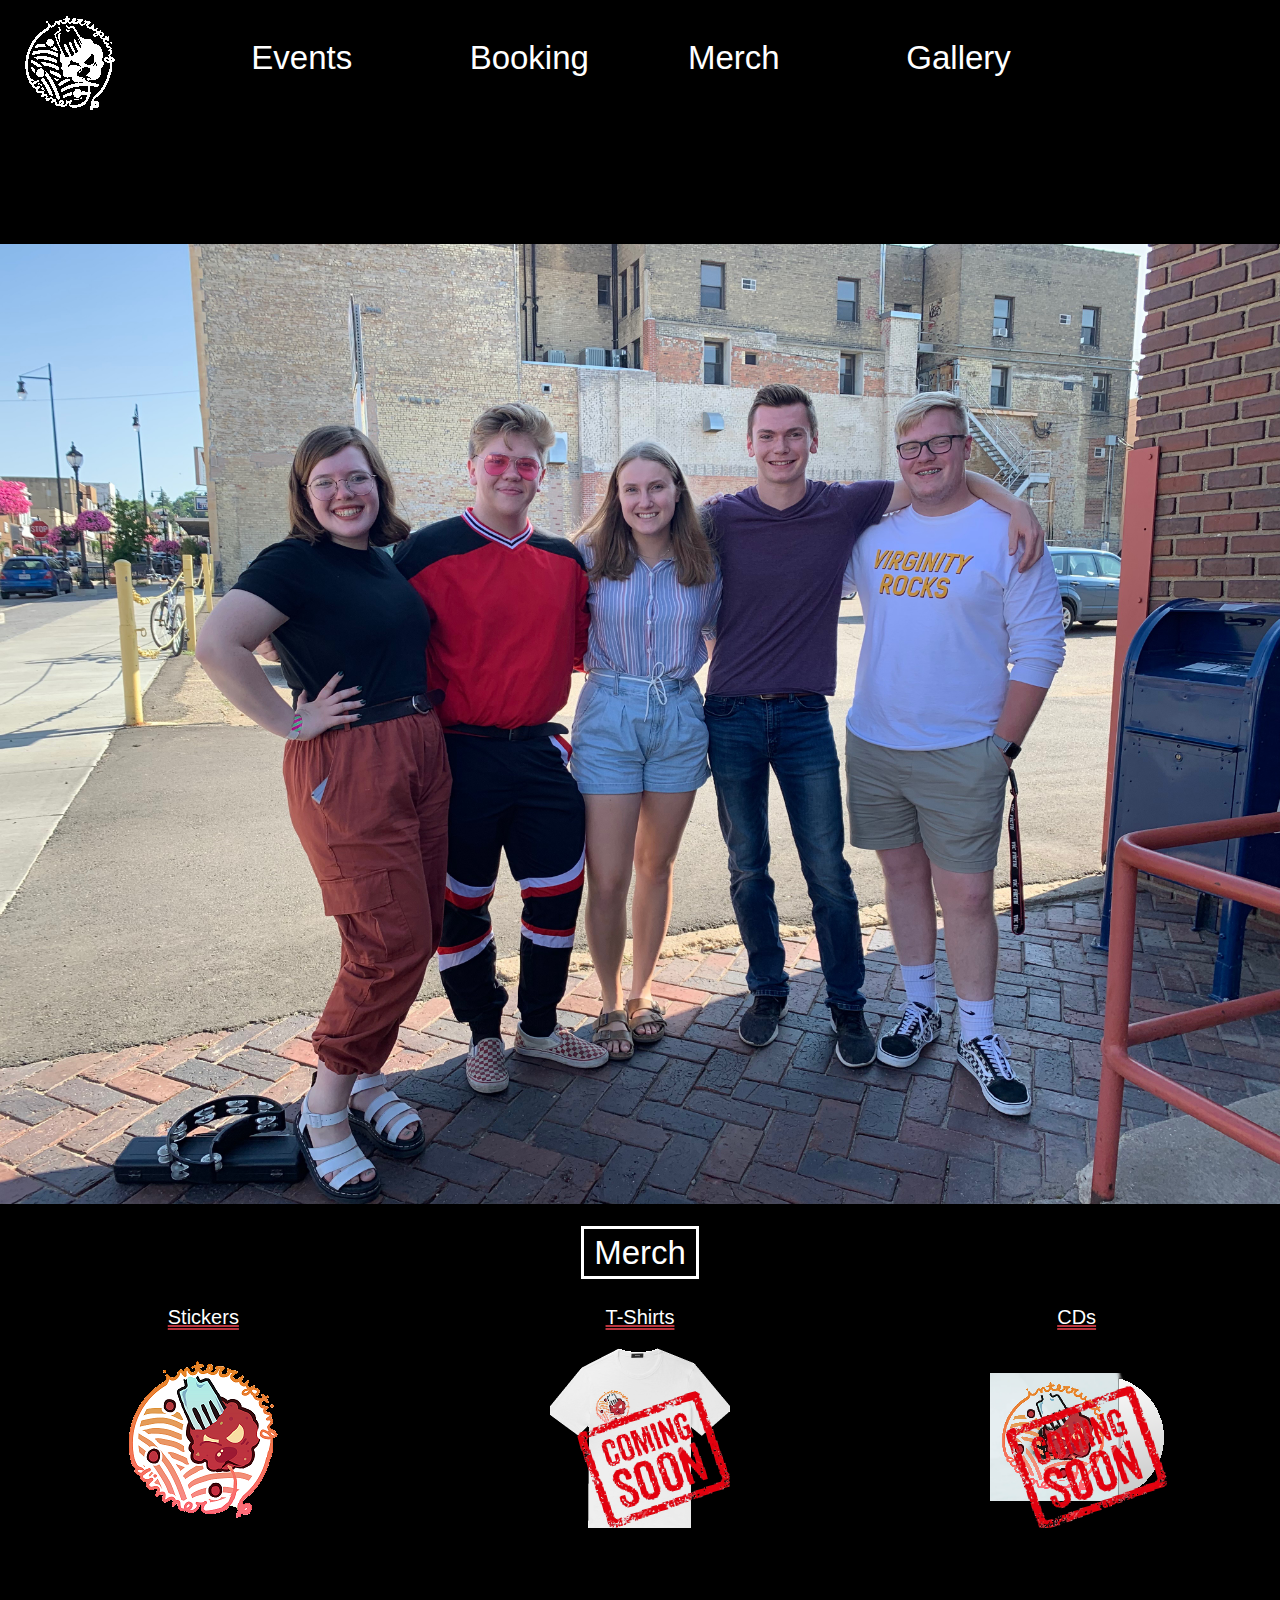
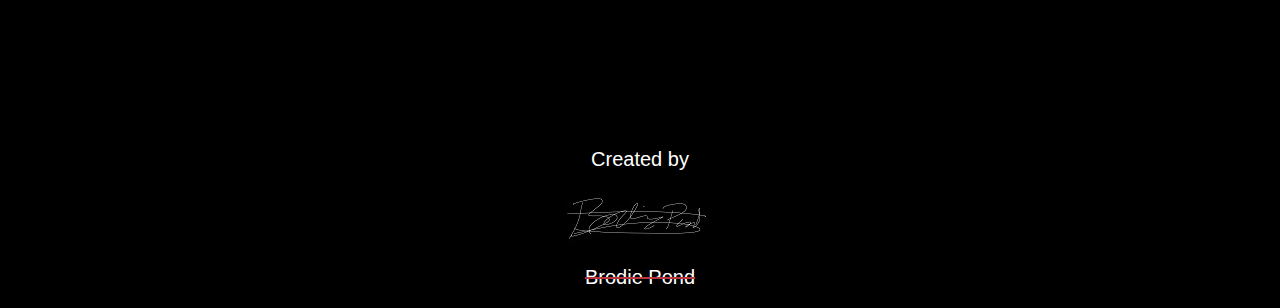
<file: index.html>
<html>

	<head>
		<!-- Global site tag (gtag.js) - Google Analytics -->
		<script async src="https://www.googletagmanager.com/gtag/js?id=UA-148924371-1"></script>
		<script>
		window.dataLayer = window.dataLayer || [];
		function gtag(){dataLayer.push(arguments);}
		gtag('js', new Date());
		gtag('config', 'UA-148924371-1');
		</script>
		<!--end of Google tag-->
		<title>Interrupting Dinner</title>
		
		<link href="css/bootstrap.css" rel="stylesheet"/>
		<script src="js/bootstrap.min.js"></script>
		<link href="style.css" rel="stylesheet"/>
		<link rel="shortcut icon" href="pics/tablogo.ico">
	</head>
	
	<body>
		<div class="row" width=100%>
			<div class="col-sm-2">
				<a class="navbar" href=#><img src="pics/logoblack.png"></a>
			</div>	
			<div class="col-sm-2" class="test">
				<a class="navbara" href="events/index.html">Events</a>
			</div>	
			<div class="col-sm-2">
				<a class="navbara" href="booking/index.html">Booking</a>
			</div>	
			<div class="col-sm-2">
				<a class="navbara" href="merch/index.html">Merch</a>
			</div>	
						<div class="col-sm-2">
				<a class="navbara" href="gallery/index.html">Gallery</a>
			</div>	
		</div>
		<br>
		<br>
		<br>
		<br>
		<br>
		<div class="row">
			<div class="col-sm-12">
				<img src="pics/pic.JPG" width=100%>
			</div>	
		</div>
		
		<br><center><a class="merch" href=merch/index.html>Merch</a></center><br>
		
		<div class="row">
			<div class="col-sm-4">
				<div class="test">
				<p>Stickers</p>
				<a href="merch/index.html"><img src= pics/sticker.png></a>
				</div>
			</div>	
			<div class="col-sm-4">
				<div class="test">
				<p>T-Shirts</p>
				<a href="merch/index.html"><img src = pics/tshirtc.png></a>
				<!--delete c in picture name to return to normal picture-->
				</div>
			</div>
			<div class="col-sm-4">
				<div class="test">
				<p>CDs</p>
					
				<a href="merch/index.html"><img src=pics/cdc.png></a>
				<!--delete c in picture name to return to normal picture-->
				</div>	
			</div>
		</div>
		<br>
		<br>
		<br>
		<br>
		<br>
		<br>
		<br>
		<br>
		<br>
		<div class="row">
			<div class="col-sm-12">
				<div class="test1">
				Created by <br> <img src="pics/sign.jpg"><p class="bp">Brodie Pond</p>
				</div>
			</div>
		</div>
	
	
	
	
	</body>






</html>
</file>
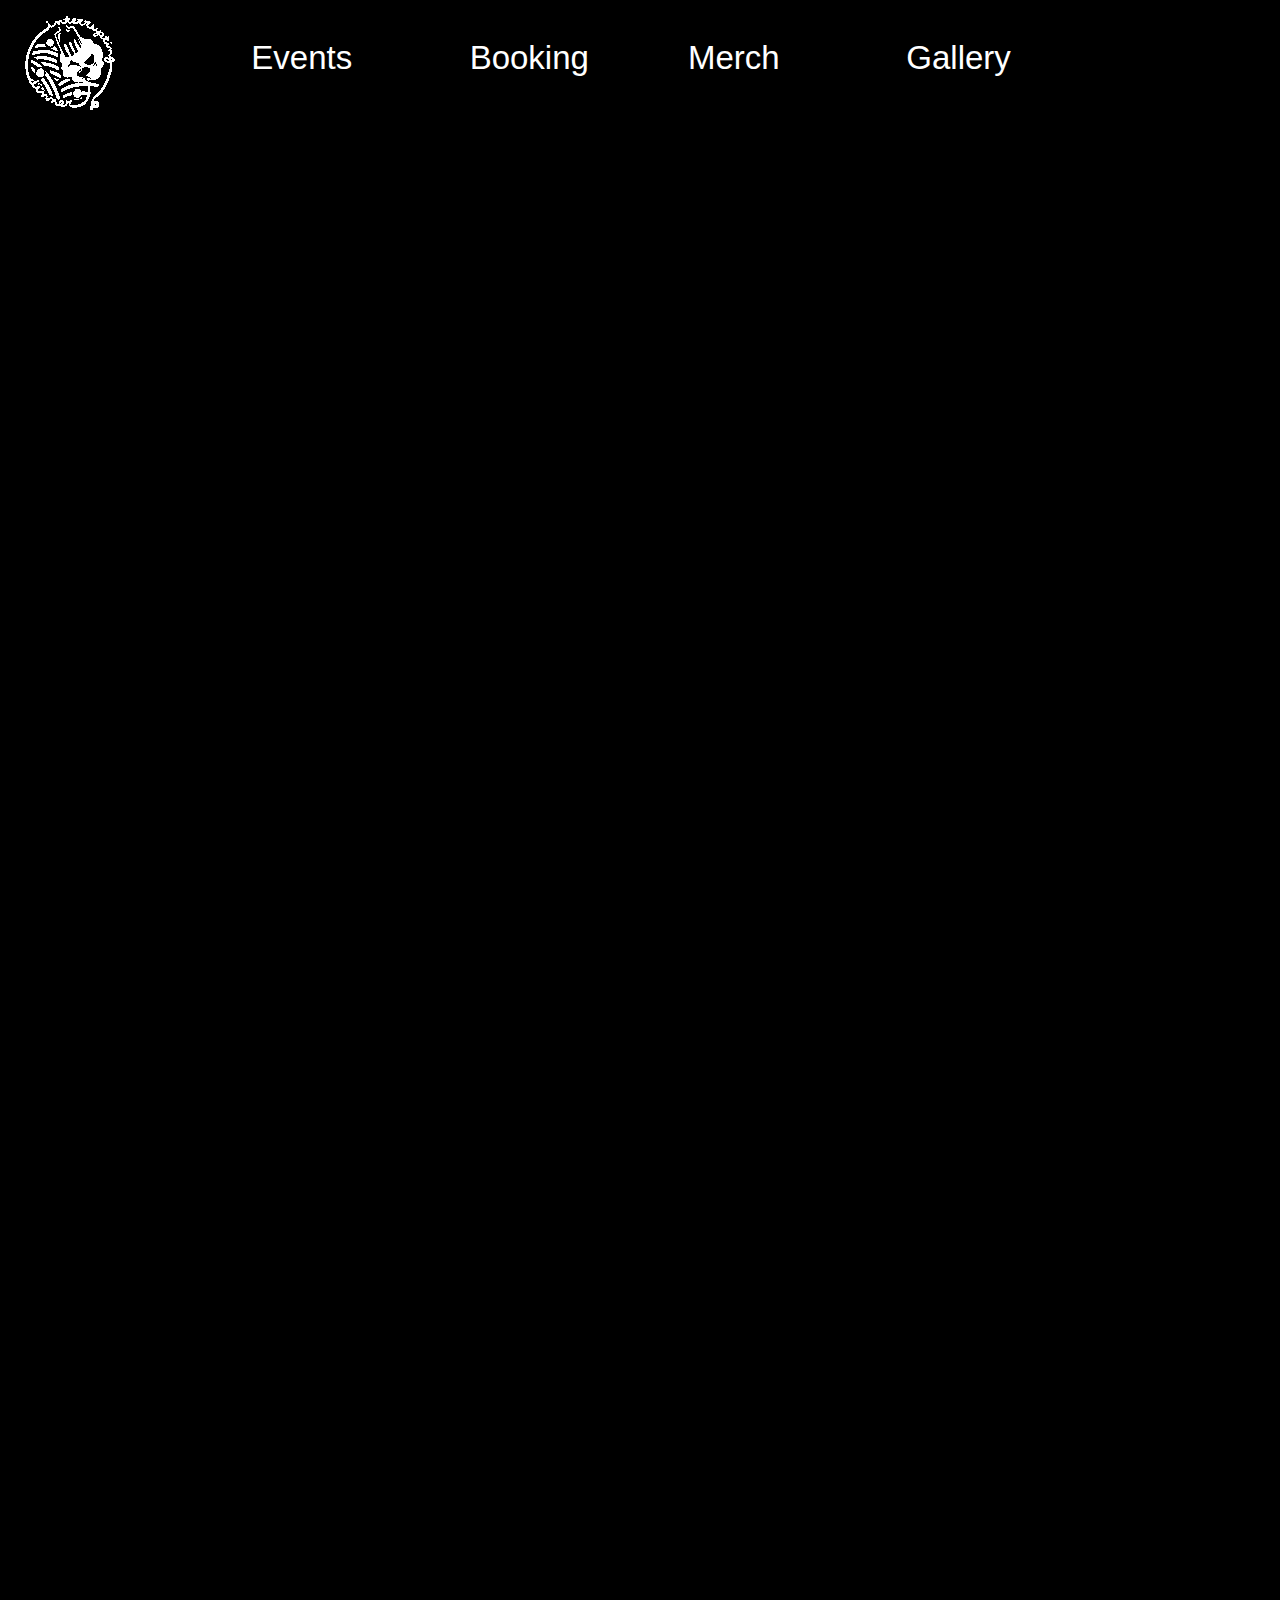
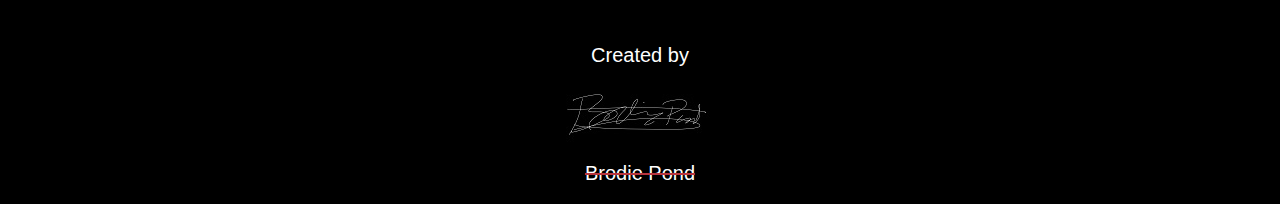
<file: booking/index.html>
<html>
	<head>
		<title>Booking</title>
			<link href="../css/bootstrap.css" rel="stylesheet"/>
		<script src="../js/bootstrap.min.js"></script>
		<link href="../style.css" rel="stylesheet"/>
		<link rel="shortcut icon" href="../pics/tablogo.ico">
	</head>
	<body>
		<div class="row" width=100%>
			<div class="col-sm-2">
				<a class="navbar" href=../index.html><img src="../pics/logoblack.png"></a>
			</div>	
			<div class="col-sm-2" class="test">
				<a class="navbara" href="../events/index.html">Events</a>
			</div>	
			<div class="col-sm-2">
				<a class="navbara" href=#>Booking</a>
			</div>	
			<div class="col-sm-2">
				<a class="navbara" href="../merch/index.html">Merch</a>
			</div>
			<div class="col-sm-2">
				<a class="navbara" href="../gallery/index.html">Gallery</a>
			</div>	
		</div>
		<div class="row" width=100%>
			<div class="col-sm-12">
				<center><iframe class="embed" src="https://docs.google.com/forms/d/e/1FAIpQLScfnzSElc_FxrHwBMNott3XXEHmFXsIRE-NsREPNCzC3P5bwQ/viewform?embedded=true" width="640" height="1300" frameborder="0" marginheight="0" marginwidth="0">Loading…</iframe>
			</div>	
		</div>
		<br>
		<br>
		<br>
		<br>
		<br>
		<br>
		<br>
		<br>
		<br>
		<div class="row">
			<div class="col-sm-12">
				<div class="test1">
				Created by <br> <img src="../pics/sign.jpg"><p class="bp">Brodie Pond</p>
				</div>
			</div>
		</div>
	</body>
</html>
</file>
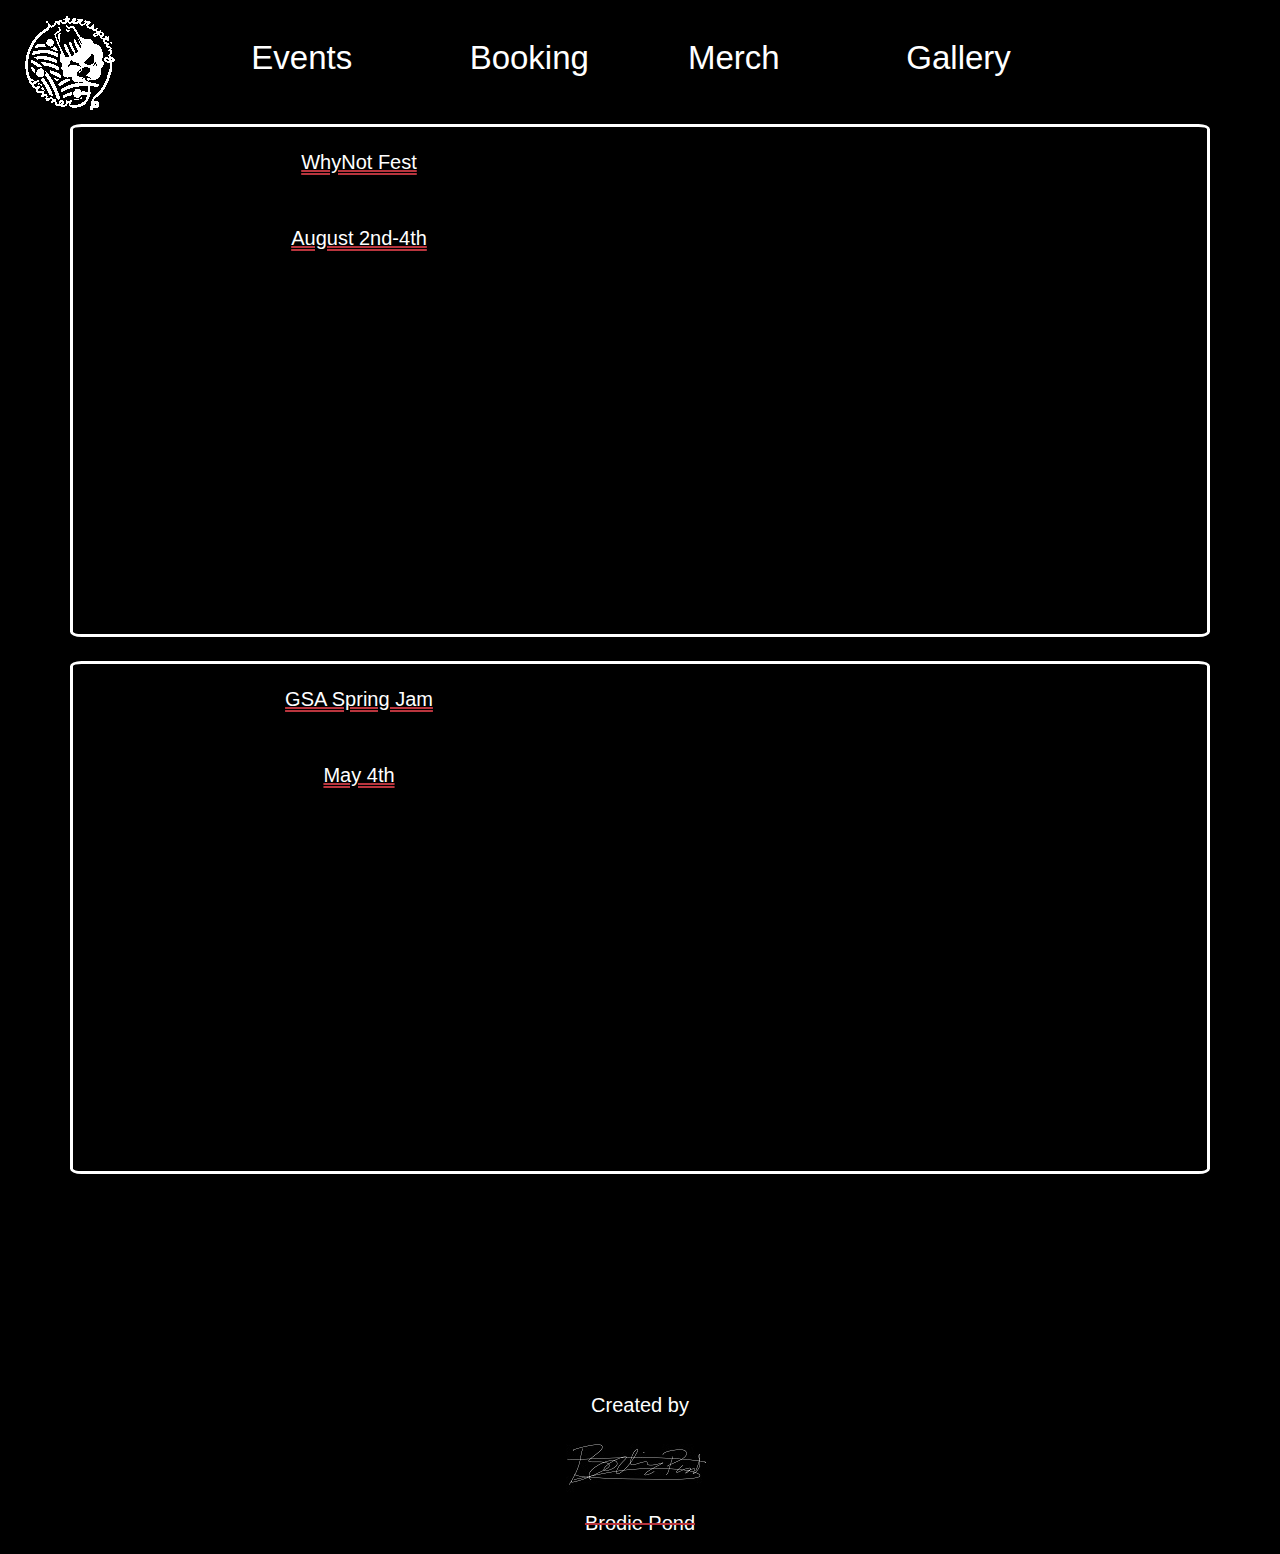
<file: events/index.html>
<html>
	<head>
		<title>Events</title>
			<link href="../css/bootstrap.css" rel="stylesheet"/>
		<script src="../js/bootstrap.min.js"></script>
		<link href="../style.css" rel="stylesheet"/>
		<link rel="shortcut icon" href="../pics/tablogo.ico">
	</head>
	<body>
		<div class="row" width=100%>
			<div class="col-sm-2">
				<a class="navbar" href=../index.html><img src="../pics/logoblack.png"></a>
			</div>	
			<div class="col-sm-2" class="test">
				<a class="navbara" href=#>Events</a>
			</div>	
			<div class="col-sm-2">
				<a class="navbara" href="../booking/index.html">Booking</a>
			</div>	
			<div class="col-sm-2">
				<a class="navbara" href="../merch/index.html">Merch</a>
			</div>
			<div class="col-sm-2">
				<a class="navbara" href="../gallery/index.html">Gallery</a>
			</div>	
		</div>
		
		
		
		<div class="container">
			<div class="row" width=100%>
			<div class="col-sm-6">
				<div class="test">
				<p>WhyNot Fest</p>
				<br>
				<p>August 2nd-4th</p>
				</div>
			</div>	
			<div class="col-sm-12">
				<div class="test">
					<iframe class="embed" width="560" height="315" src="https://www.youtube.com/embed/Cb10Ya0V3Os" frameborder="0" allow="accelerometer; autoplay; encrypted-media; gyroscope; picture-in-picture" allowfullscreen></iframe>
				</div>
			</div>	
			</div>
		</div>
		<br>
		<div class="container">
			<div class="row" width=100%>
			<div class="col-sm-6">
				<div class="test">
				<p>GSA Spring Jam</p>
				<br>
				<p>May 4th</p>
				</div>
			</div>	
			<div class="col-sm-12">
				<div class="test">
					<iframe class="embed" width="560" height="315" src="https://www.youtube.com/embed/g5F2dblzFtc" frameborder="0" allow="accelerometer; autoplay; encrypted-media; gyroscope; picture-in-picture" allowfullscreen></iframe>
				</div>
			</div>	
			</div>
		</div>
		<br>
		<br>
		<br>
		<br>
		<br>
		<br>
		<br>
		<br>
		<br>
		<div class="row">
			<div class="col-sm-12">
				<div class="test1">
				Created by <br> <img src="../pics/sign.jpg"><p class="bp">Brodie Pond</p>
				</div>
			</div>
		</div>
	</body>
</html>
</file>
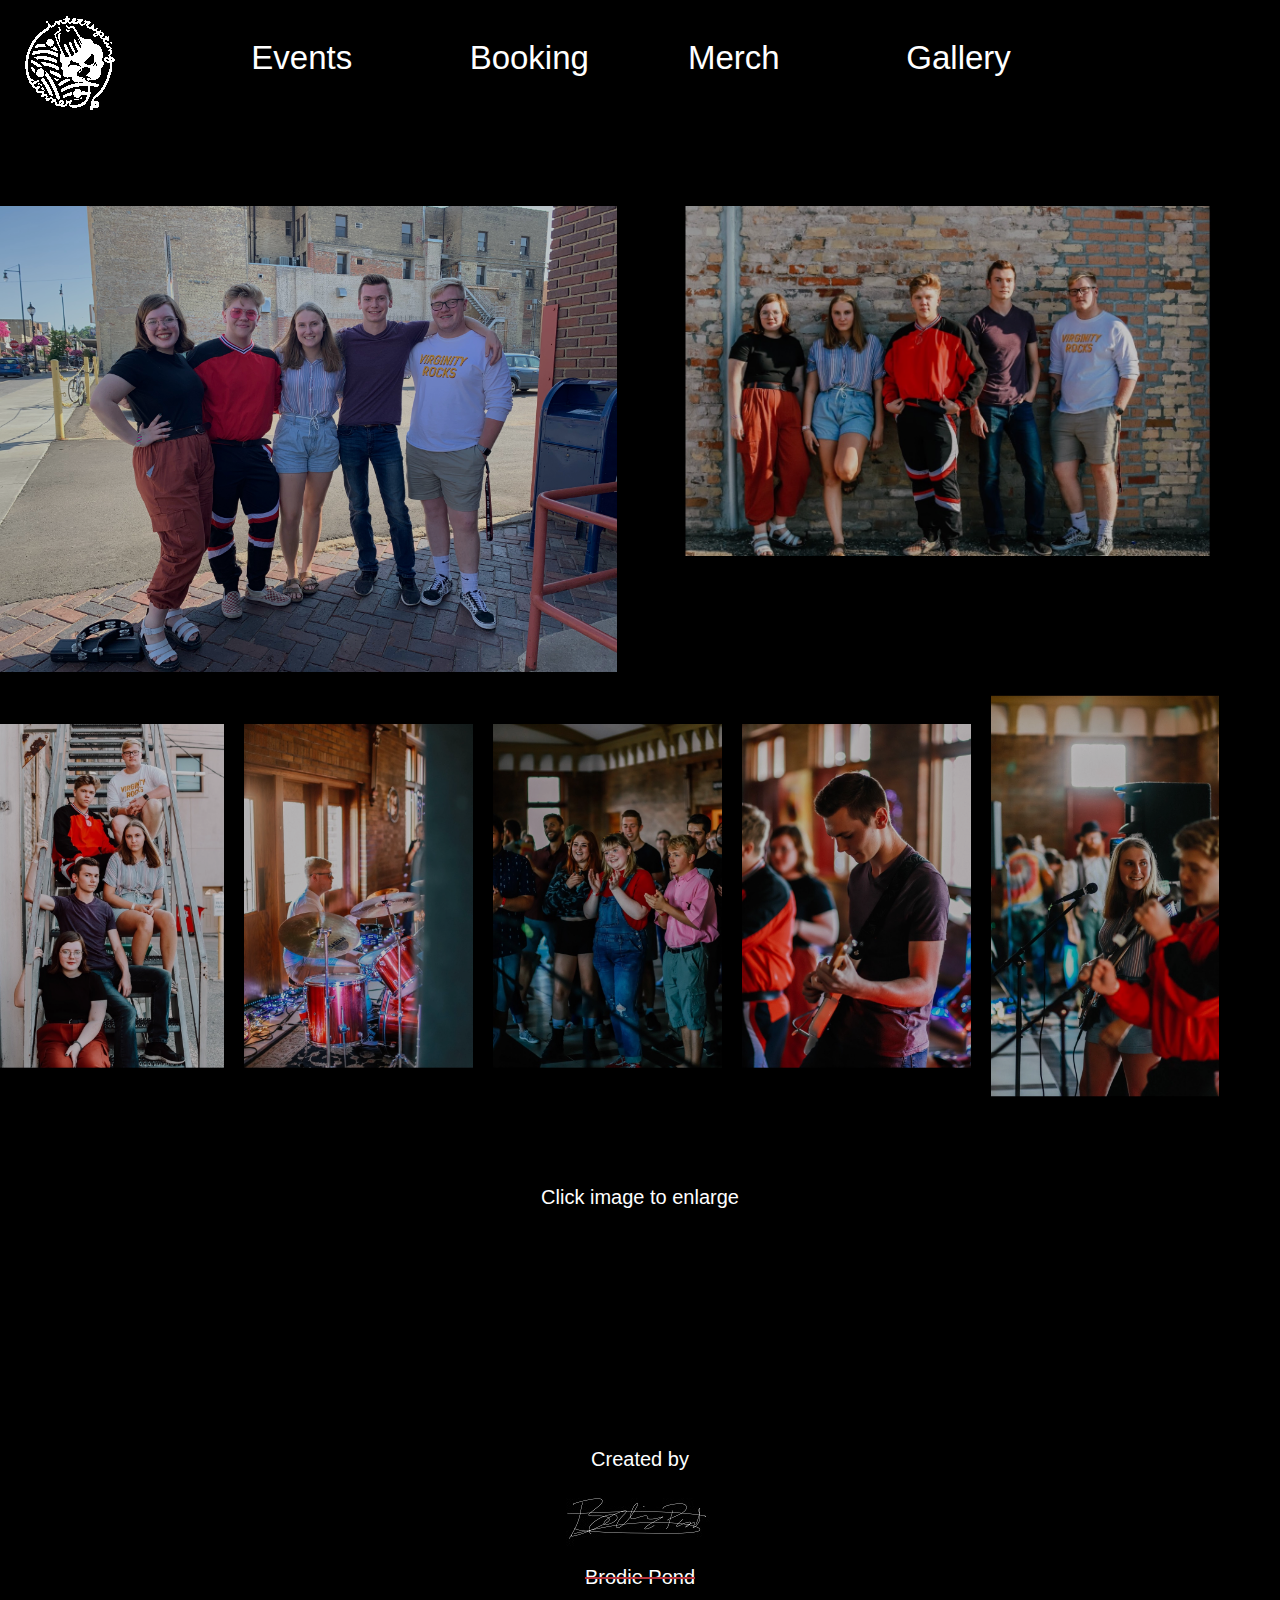
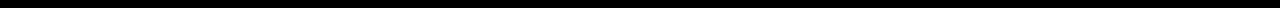
<file: gallery/index.html>
<html>
	<head>
		<title>Gallery</title>
			<link href="../css/bootstrap.css" rel="stylesheet"/>
		<script src="../js/bootstrap.min.js"></script>
		<link href="../style.css" rel="stylesheet"/>
		<link rel="shortcut icon" href="../pics/tablogo.ico">
	</head>
	<body>
		<div class="row" width=100%>
			<div class="col-sm-2">
				<a class="navbar" href=../index.html><img src="../pics/logoblack.png"></a>
			</div>	
			<div class="col-sm-2" class="test">
				<a class="navbara" href="../events/index.html">Events</a>
			</div>	
			<div class="col-sm-2">
				<a class="navbara" href="../booking/index.html">Booking</a>
			</div>	
			<div class="col-sm-2">
				<a class="navbara" href="../merch/index.html">Merch</a>
			</div>
			<div class="col-sm-2">
				<a class="navbara" href="#">Gallery</a>
			</div>	
		</div>
		<div class="row" width=100%>
			<div class="col-sm-12">
				<!--put gallery here-->
			
<br>
<br>
<br>
<!-- The four columns -->
<div class="row">
  <div class="columnt">
    <img src="../pics/gallery/img1.JPG"  style="width:100%" onclick="myFunction(this);">
  </div>
  <div class="columnt">
    <img src="../pics/gallery/img2.JPG"  style="width:100%" onclick="myFunction(this);">
  </div>
  </div>
  
  
  <div class="row">
  <div class="column">
    <img src="../pics/gallery/img3.JPG"  style="width:100%" onclick="myFunction(this);">
  </div>
  <div class="column">
    <img src="../pics/gallery/img4.JPG"  style="width:100%" onclick="myFunction(this);">
  </div>
  <div class="column">
    <img src="../pics/gallery/img5.JPG"  style="width:100%" onclick="myFunction(this);">
  </div>
  <div class="column">
    <img src="../pics/gallery/img6.JPG"  style="width:100%" onclick="myFunction(this);">
  </div>
  <div class="column">
    <img src="../pics/gallery/img7.JPG"  style="width:100%" onclick="myFunction(this);">
  </div>
</div>

<div class="container123">
  <span onclick="this.parentElement.style.display='none'" class="closebtn">&times;</span>
  <img id="expandedImg" style="width:100%">
  <div id="imgtext"></div>
</div>

<script>
function myFunction(imgs) {
  var expandImg = document.getElementById("expandedImg");
  var imgText = document.getElementById("imgtext");
  expandImg.src = imgs.src;
  imgText.innerHTML = imgs.alt;
  expandImg.parentElement.style.display = "block";
}
</script>
<br>
		<br>
		<br>
  <p class="test1">Click image to enlarge</p>
<!--end gallery-->
			</div>	
		</div>
		<br>
		<br>
		<br>
		<br>
		<br>
		<br>
		<br>
		<br>
		<br>
		<div class="row">
			<div class="col-sm-12">
				<div class="test1">
				Created by <br> <img src="../pics/sign.jpg"><p class="bp">Brodie Pond</p>
				</div>
			</div>
		</div>
	</body>
</html>
</file>
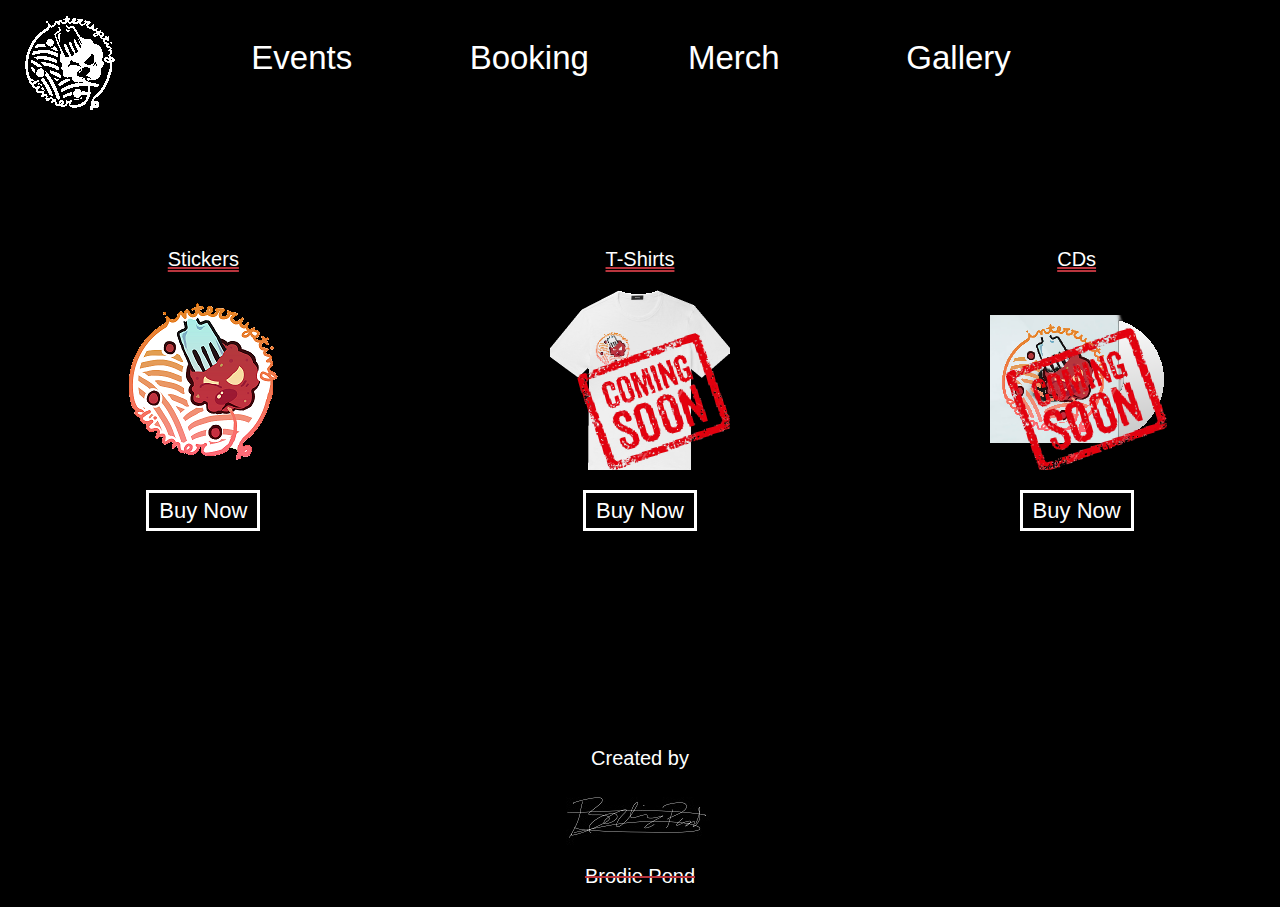
<file: merch/index.html>
<html>
	<head>
		<title>Merch</title>
			<link href="../css/bootstrap.css" rel="stylesheet"/>
		<script src="../js/bootstrap.min.js"></script>
		<link href="../style.css" rel="stylesheet"/>
		<link rel="shortcut icon" href="../pics/tablogo.ico">
	</head>
	<body>
		<div class="row" width=100%>
			<div class="col-sm-2">
				<a class="navbar" href=../index.html><img src="../pics/logoblack.png"></a>
			</div>	
			<div class="col-sm-2" class="test">
				<a class="navbara" href="../events/index.html">Events</a>
			</div>	
			<div class="col-sm-2">
				<a class="navbara" href="../booking/index.html">Booking</a>
			</div>	
			<div class="col-sm-2">
				<a class="navbara" href="#">Merch</a>
			</div>	
			<div class="col-sm-2">
				<a class="navbara" href="../gallery/index.html">Gallery</a>
			</div>	
		</div>
		<br>
		<br>
		<br>
		<br>
		<br>		
		</div>
		<div class="row">
			<div class="col-sm-4">
				<div class="test">
					<p>Stickers</p>
				<img src= ../pics/sticker.png>
				</div>
				<br>
				<center><a class="buynow" href="../order/index.html">Buy Now</a>
			</div>	
			<div class="col-sm-4">
				<div class="test">
				<p>T-Shirts</p>
				<img src = ../pics/tshirtc.png>
				<!--delete c in picture name to return to normal picture-->
				</div>
				<br>
				<center><a class="buynow" href="#">Buy Now</a>
				<!--add "../order/index.html" as buy now to return to normal-->
			</div>
			<div class="col-sm-4">
				<div class="test">
				<p>CDs</p>
					
				<img src=../pics/cdc.png>
				<!--delete c in picture name to return to normal picture-->
				</div>	
				<br>
				<center><a class="buynow" href="#">Buy Now</a>
				<!--add "../order/index.html" as buy now to return to normal-->
			</div>
		</div>
		<br>
		<br>
		<br>
		<br>
		<br>
		<br>
		<br>
		<br>
		<br>
		<div class="row">
			<div class="col-sm-12">
				<div class="test1">
				Created by <br> <img src="../pics/sign.jpg"><p class="bp">Brodie Pond</p>
				</div>
			</div>
		</div>
	</body>
</html>
</file>
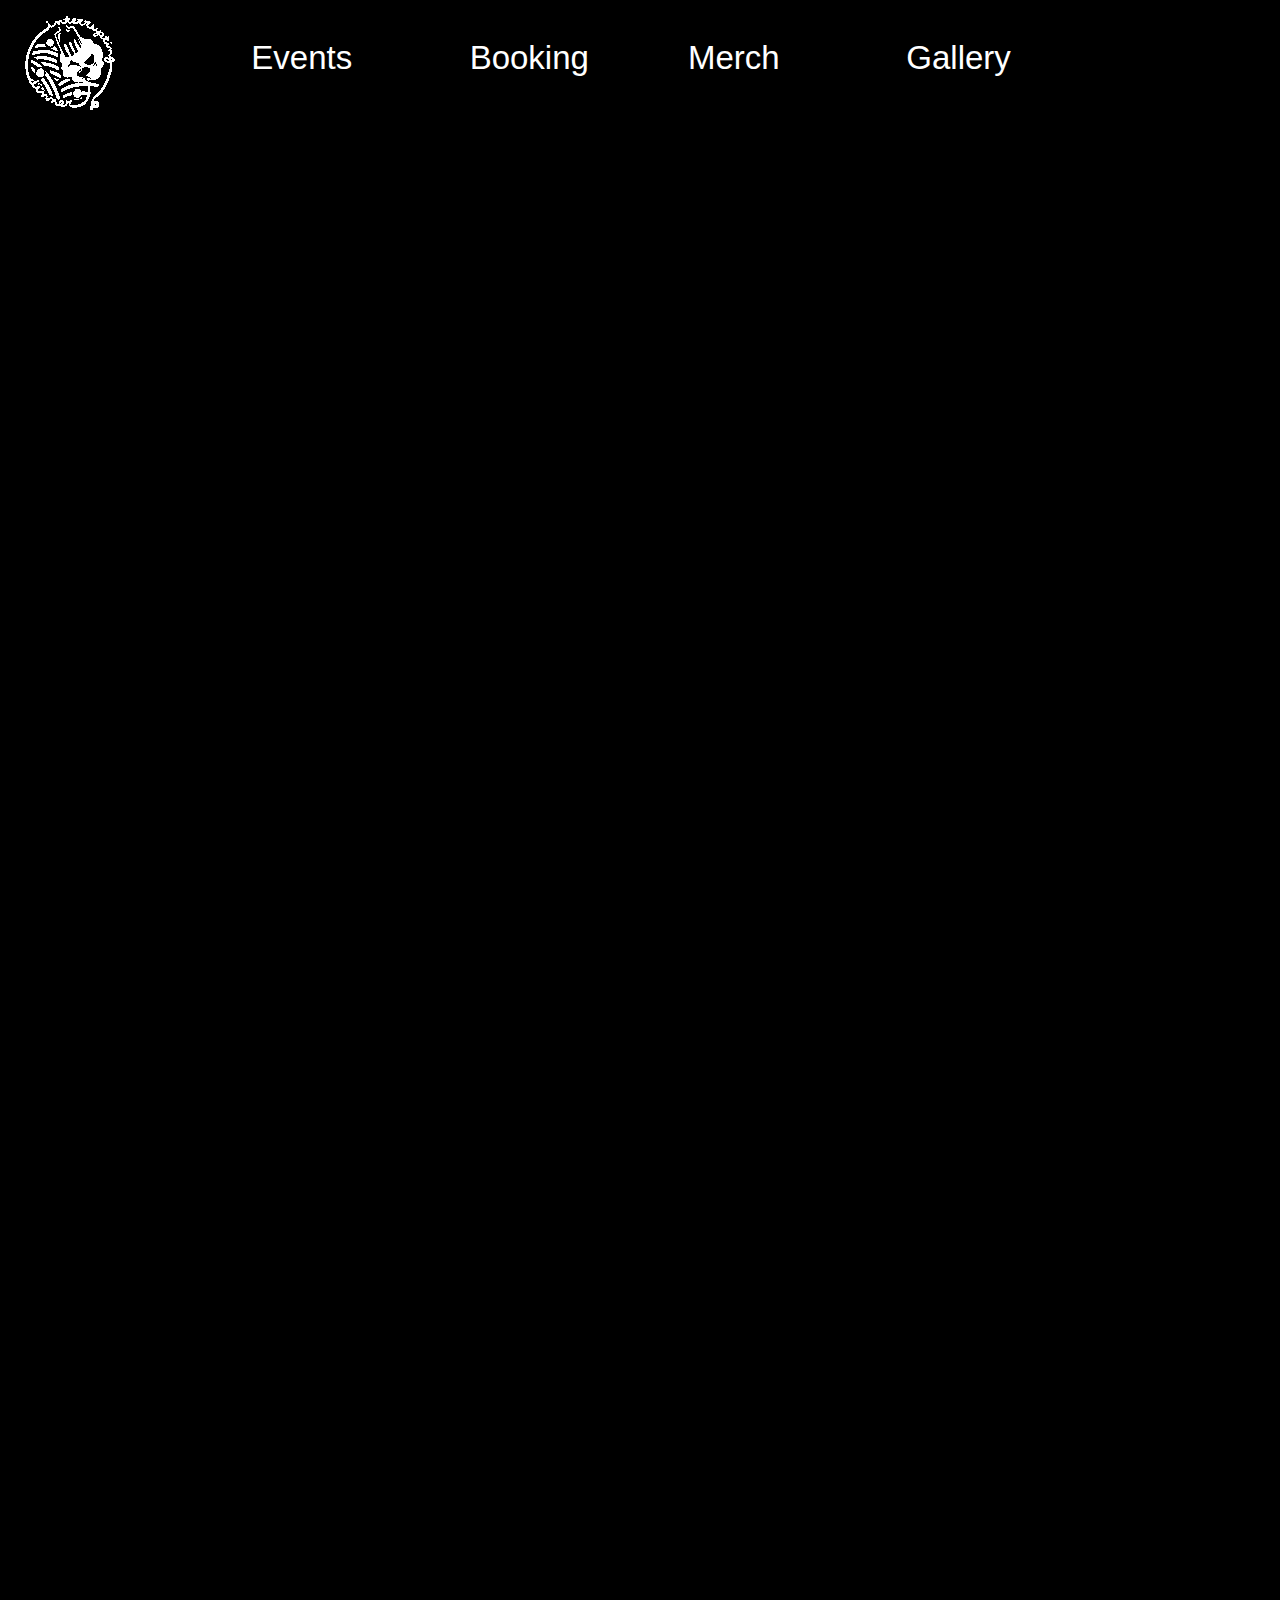
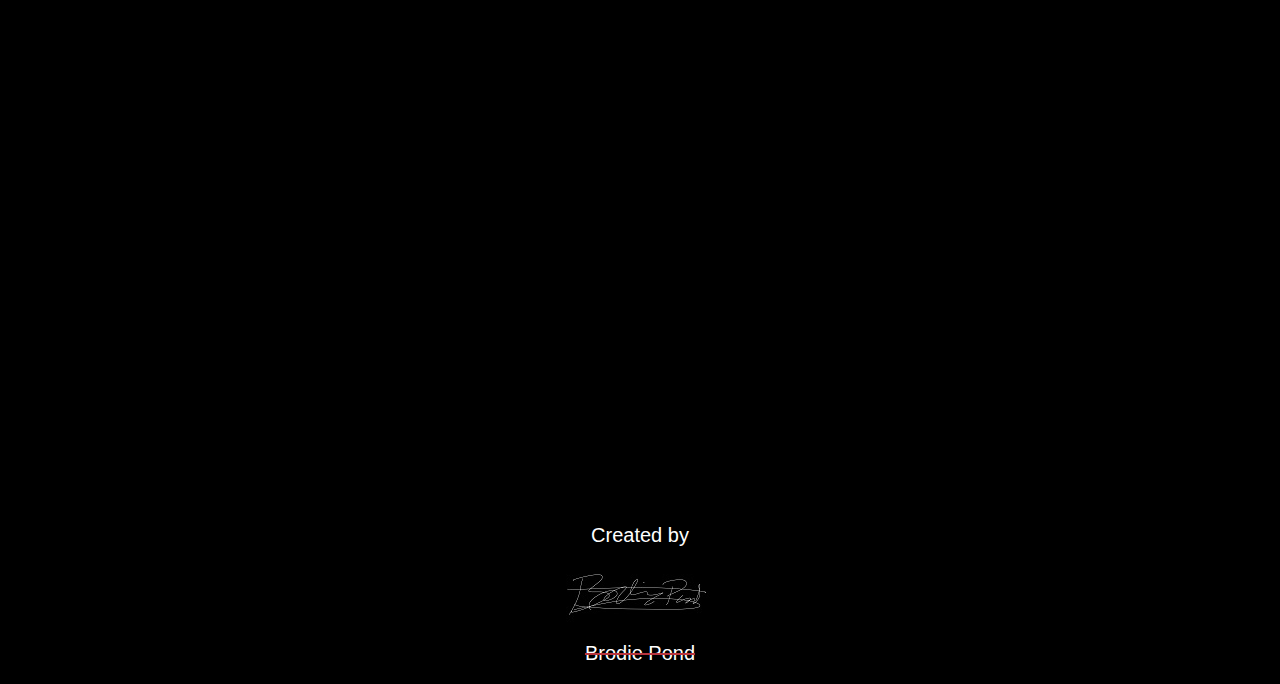
<file: order/index.html>
<html>
	<head>
		<title>Order Form</title>
			<link href="../css/bootstrap.css" rel="stylesheet"/>
		<script src="../js/bootstrap.min.js"></script>
		<link href="../style.css" rel="stylesheet"/>
		<link rel="shortcut icon" href="../pics/tablogo.ico">
	</head>
	<body>
		<div class="row" width=100%>
			<div class="col-sm-2">
				<a class="navbar" href=../index.html><img src="../pics/logoblack.png"></a>
			</div>	
			<div class="col-sm-2" class="test">
				<a class="navbara" href="../events/index.html">Events</a>
			</div>	
			<div class="col-sm-2">
				<a class="navbara" href="../booking/index.html">Booking</a>
			</div>	
			<div class="col-sm-2">
				<a class="navbara" href="../merch/index.html">Merch</a>
			</div>
			<div class="col-sm-2">
				<a class="navbara" href="../gallery/index.html">Gallery</a>
			</div>	
		</div>
		<div class="row" width=100%>
			<div class="col-sm-12">
				<center><iframe src="https://docs.google.com/forms/d/e/1FAIpQLSez07h7YzNzTVX4PR6fueoSW_tiLTahz5_SlUSDqBF6_eT7bQ/viewform?embedded=true" width="1000" height="1780" frameborder="0" marginheight="0" marginwidth="0">Loading…</iframe>
			</div>	
		</div>
		<br>
		<br>
		<br>
		<br>
		<br>
		<br>
		<br>
		<br>
		<br>
		<div class="row">
			<div class="col-sm-12">
				<div class="test1">
				Created by <br> <img src="../pics/sign.jpg"><p class="bp">Brodie Pond</p>
				</div>
			</div>
		</div>
	</body>
</html>
</file>
<file: style.css>
body {
	background-color:black;
}
.navbar {
	color:white;
	text-align:center;
	

}
.navbara {
	color:white;
	text-align:center;
	font-size:33;
	display:inline-block;
	padding-top:33px;
	padding-left:33px;

}
.merch {
	font-size:33;
	color:white;
	border:solid;
	padding-left:10px;
	padding-right:10px;
	padding-top:5px;
	padding-bottom:5px;
}
.test {
	color:white;
	text-align:center;
	font-size:20;
	text-decoration:underline;
	text-decoration-color:#B9353E;
	text-decoration-style:double;

}
.test1 {
	color:white;
	text-align:center;
	font-size:20;
}
.container {
	border:solid;
	color:white;
	padding:20px;
	padding-bottom:50px;
	border-radius:1%;
	text-align:center;
	
}
.embed {
	border-radius:1%
}
.buynow {
	font-size:22;
	color:white;
	border:solid;
	padding-left:10px;
	padding-right:10px;
	padding-top:5px;
	padding-bottom:5px;
}
.bp {
	text-decoration:line-through;
	text-decoration-color:#B9353E;
}
/*test*/
* {
  box-sizing: border-box;
}

body {
  margin: 0;
  font-family: Arial;
}

/* The grid: Four equal columns that floats next to each other */
.column {
  float: left;
  width: 19%;
padding:10px;
  
}
.columnt {
  float: left;
  width: 49%;
padding:10px;
  
}

/* Style the images inside the grid */
.column img {
  opacity: 0.8; 
  cursor: pointer; 
}
.columnt img {
  opacity: 0.8; 
  cursor: pointer; 
}

.column img:hover {
  opacity: 1;
}
.columnt img:hover {
  opacity: 1;
}

/* Clear floats after the columns */
.row:after {
  content: "";
  display: table;
  clear: both;
}

/* The expanding image container */
.container123 {
	position: relative;
	display: none;
	border:solid;
	color:white;
	padding:0px;
	margin-right:20%;
	margin-left:20%;
	
	
}

/* Expanding image text */
#imgtext {
  position: absolute;
  bottom: 15px;
  left: 15px;
  color: white;
  font-size: 20px;
}

/* Closable button inside the expanded image */
.closebtn {
  position: absolute;
  top: 10px;
  right: 15px;
  color: white;
  font-size: 35px;
  cursor: pointer;
}
.gimg {
	margin: auto;
	width: 50%;
	padding: 10px;
	height:10%
}
</file>
